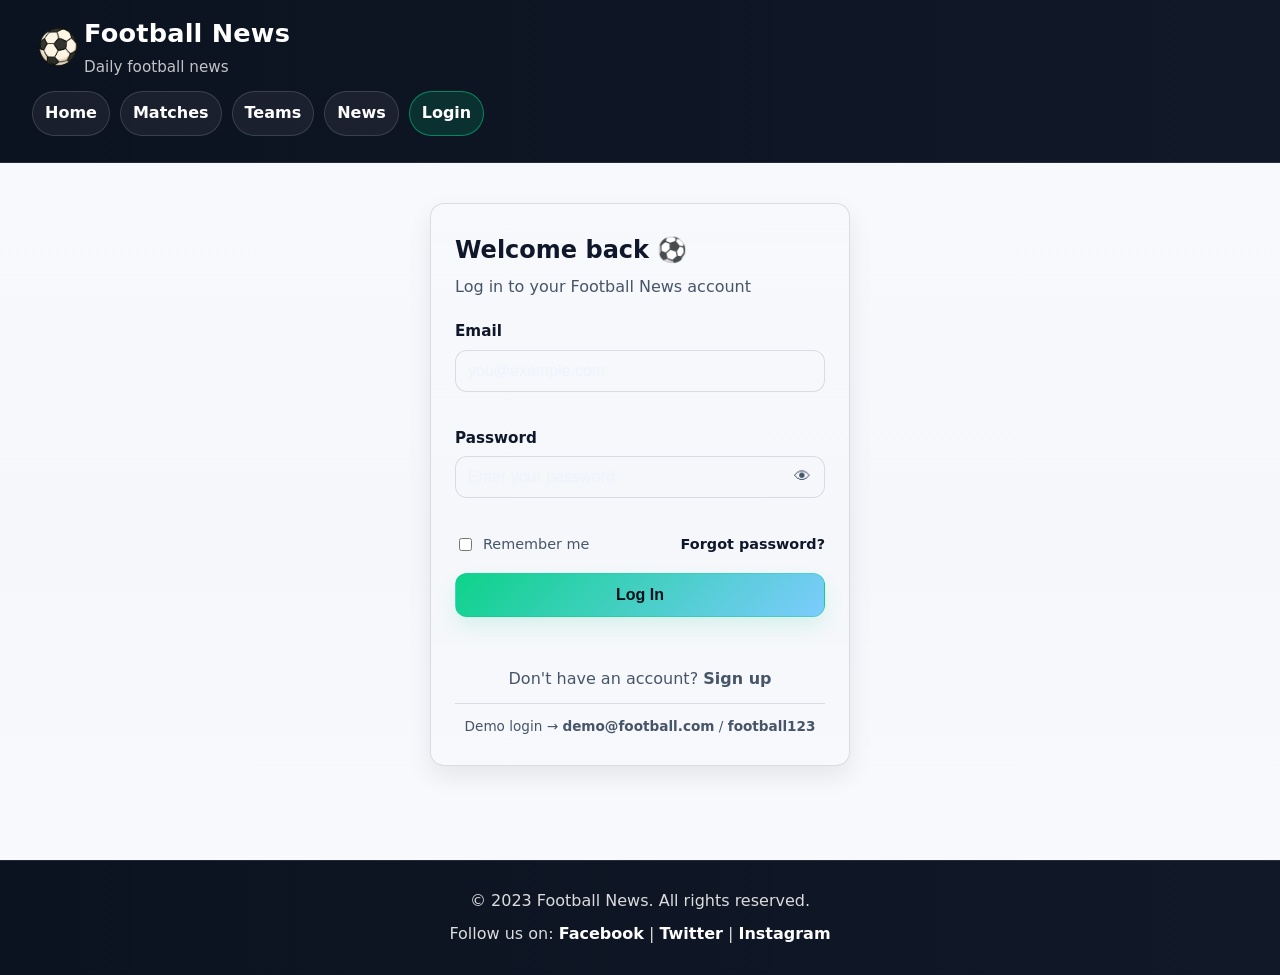
<file: Login.html>
<!doctype html>
<html lang="en">
  <head>
    <meta charset="UTF-8" />
    <meta name="viewport" content="width=device-width, initial-scale=1.0" />
    <title>Login – Football News</title>
    <link rel="stylesheet" href="style.css" />
  </head>

  <body>
    <a class="skip-link" href="#main">Skip to content</a>

    <header class="site-header mobile-nav">
      <div class="header-inner">
        <a class="brand" href="index.html" aria-label="Football News Home">
          <img class="football" src="Football.png" alt="Football News Logo" />
          <div class="brand-text">
            <h1 class="Name">Football News</h1>
            <p class="tagline">Daily football news</p>
          </div>
        </a>

        <!-- Mobile nav toggle -->
        <button
          class="nav-toggle"
          type="button"
          aria-controls="primary-nav"
          aria-expanded="false"
        >
          Menu
        </button>

        <!-- Nav Bar -->
        <nav class="nav-menu" id="primary-nav" aria-label="Primary navigation">
          <a href="index.html">Home</a>
          <a href="matches.html">Matches</a>
          <a href="teams.html">Teams</a>
          <a href="index.html#latest">News</a>
          <a href="Login.html" class="active">Login</a>
        </nav>
      </div>
    </header>

    <main id="main">
      <section class="auth-section">
        <div class="auth-card">
          <h2 class="auth-title">Welcome back ⚽</h2>
          <p class="auth-subtitle">Log in to your Football News account</p>

          <form id="login-form" novalidate>
            <div class="field">
              <label for="email">Email</label>
              <input
                type="email"
                id="email"
                name="email"
                placeholder="you@example.com"
                autocomplete="email"
                required
              />
              <small class="error-msg" id="email-error"></small>
            </div>

            <div class="field">
              <label for="password">Password</label>
              <div class="password-wrap">
                <input
                  type="password"
                  id="password"
                  name="password"
                  placeholder="Enter your password"
                  autocomplete="current-password"
                  minlength="6"
                  required
                />
                <button
                  type="button"
                  class="toggle-password"
                  aria-label="Show password"
                >
                  👁
                </button>
              </div>
              <small class="error-msg" id="password-error"></small>
            </div>

            <div class="form-row">
              <label class="checkbox">
                <input type="checkbox" id="remember" />
                Remember me
              </label>
              <a href="#" class="forgot">Forgot password?</a>
            </div>

            <button type="submit" class="btn-login">Log In</button>

            <p class="form-status" id="form-status" role="status" aria-live="polite"></p>
          </form>

          <p class="auth-switch">
            Don't have an account? <a href="#">Sign up</a>
          </p>
          <p class="demo-hint">Demo login → <b>demo@football.com</b> / <b>football123</b></p>
        </div>
      </section>
    </main>

    <footer class="site-footer">
      <p>&copy; 2023 Football News. All rights reserved.</p>
      <p>
        Follow us on:
        <a href="#">Facebook</a> |
        <a href="#">Twitter</a> |
        <a href="#">Instagram</a>
      </p>
    </footer>

    <script src="script.js"></script>
    <script src="Login.js"></script>
  </body>
</html>
</file>
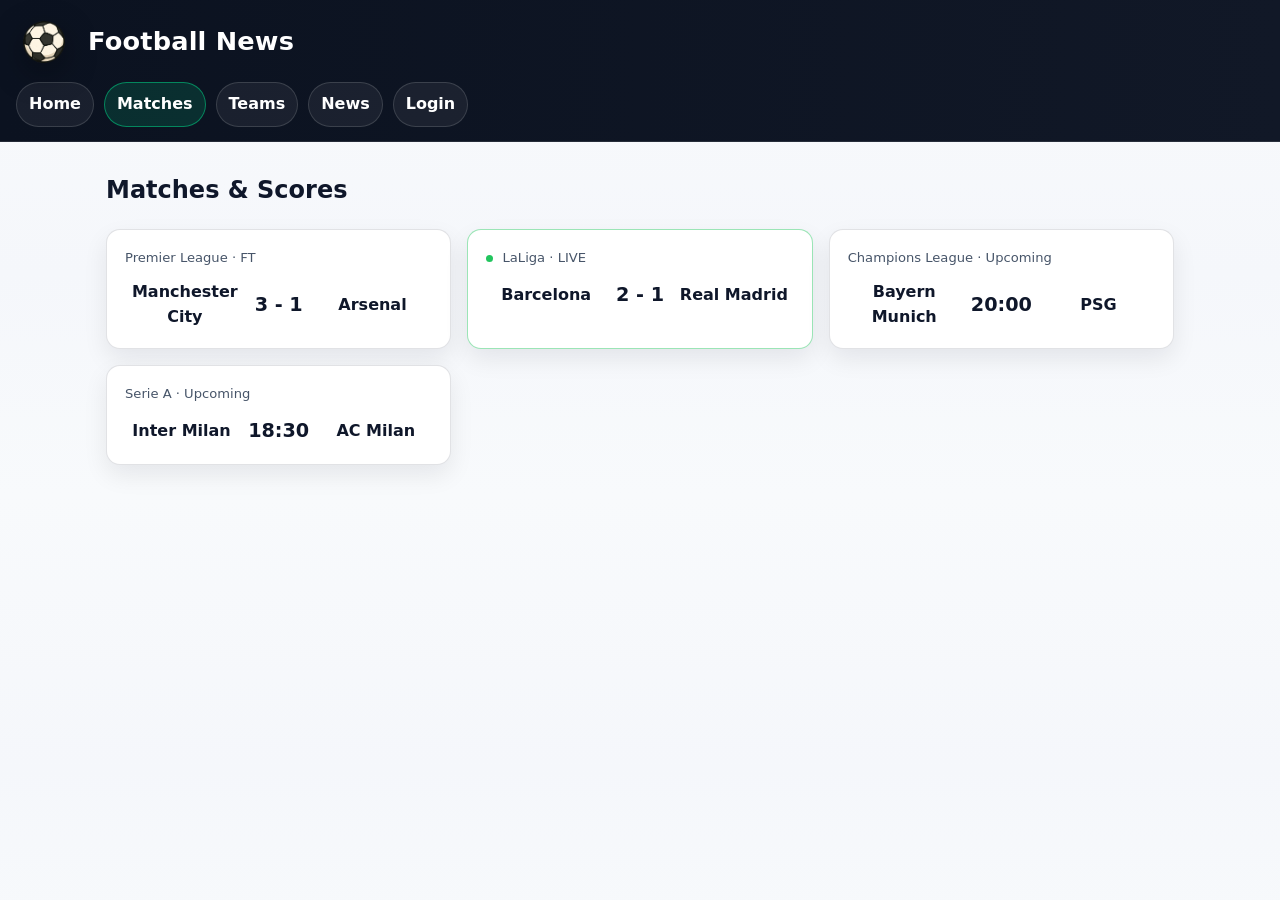
<file: matches.html>
<!DOCTYPE html>
<html lang="en"><head><meta charset="UTF-8"><meta name="viewport" content="width=device-width,initial-scale=1.0"><title>Matches - Football News</title><link rel="stylesheet" href="style.css"></head>
<body><header><img class="football" src="Football.png" alt="Football News Logo"><h1 class="Name">Football News</h1><nav class="nav-menu"><a href="index.html">Home</a><a class="active" href="matches.html">Matches</a><a href="teams.html">Teams</a><a href="index.html#latest">News</a><a href="Login.html">Login</a></nav></header>
<main class="scores-section"><h2>Matches & Scores</h2><div class="score-grid">
<article class="score-card"><div class="league">Premier League · FT</div><div class="score-teams"><span>Manchester City</span><strong class="score">3 - 1</strong><span>Arsenal</span></div></article>
<article class="score-card live"><div class="league"><span class="live-dot"></span> LaLiga · LIVE</div><div class="score-teams"><span>Barcelona</span><strong class="score">2 - 1</strong><span>Real Madrid</span></div></article>
<article class="score-card"><div class="league">Champions League · Upcoming</div><div class="score-teams"><span>Bayern Munich</span><strong class="score">20:00</strong><span>PSG</span></div></article>
<article class="score-card"><div class="league">Serie A · Upcoming</div><div class="score-teams"><span>Inter Milan</span><strong class="score">18:30</strong><span>AC Milan</span></div></article>
</div></main><script src="script.js"></script></body></html>
</file>
<file: style.css>
/* ===== Theme ===== */
:root{
  --bg: #f5f7fb;
  --surface: #ffffff;
  --text: #0f172a;
  --muted: #475569;
  --line: rgba(15, 23, 42, .12);

  --headerA: #0b1220;       /* deep navy */
  --headerB: #111827;       /* slightly lighter navy */
  --accent: #22c55e;        /* green */
  --accent2: #38bdf8;       /* sky blue (hover) */

  --radius: 14px;
  --shadow: 0 10px 24px rgba(2, 6, 23, .08);
  --max: 1100px;
}

*{ box-sizing: border-box; }

html,
body{
  max-width: 100%;
  overflow-x: hidden;
}

body{
  margin: 0;
  padding: 0;
  font-family: system-ui, -apple-system, Segoe UI, Roboto, Arial, sans-serif;
  color: var(--text);
  background: linear-gradient(180deg, #f8fafc 0%, var(--bg) 55%, #f8fafc 100%);
  line-height: 1.55;
}

a{ color: inherit; text-decoration: none; }
a:hover{ color: var(--accent2); }

:focus-visible{
  outline: 3px solid rgba(56, 189, 248, .55);
  outline-offset: 2px;
  border-radius: 10px;
}

.skip-link{
  position: absolute;
  top: 10px;
  left: -9999px;
  z-index: 1000;
  padding: 10px 14px;
  background: var(--surface);
  color: var(--text);
  border: 1px solid var(--line);
  border-radius: 8px;
  box-shadow: var(--shadow);
}

.skip-link:focus{
  left: 10px;
}

/* ===== Header layout (works with your current HTML) ===== */
header{
  width: 100%;
  padding: 14px 16px;
  background: linear-gradient(90deg, var(--headerA), var(--headerB));
  border-bottom: 1px solid rgba(255,255,255,.10);

  /* Make header responsive without absolute positioning */
  display: grid;
  grid-template-columns: auto minmax(0, 1fr) minmax(220px, auto) auto;
  grid-template-areas:
    "logo brand search actions"
    "nav  nav   nav    nav";
  align-items: center;
  gap: 12px 16px;
}

header > img.football{
  grid-area: logo;
  width: 56px;
  height: 56px;
  object-fit: contain;
  filter: drop-shadow(0 10px 16px rgba(0,0,0,.35));
}

header > div{
  grid-area: brand;
  min-width: 0;
}

.header-actions{
  grid-area: actions;
  display: flex;
  align-items: center;
  gap: 8px;
}

.site-header .header-inner{
  display: grid;
  grid-template-columns: minmax(0, 1fr) auto;
  align-items: center;
  gap: 12px;
  width: 100%;
}

.site-header .brand{
  display: flex;
  align-items: center;
  min-width: 0;
}

.site-header .nav-toggle{
  grid-column: 2;
  grid-row: 1;
}

.site-header .nav-menu{
  grid-column: 1 / -1;
  grid-row: 2;
}

.Name{
  grid-area: brand;
  margin: 0;
  color: #fff;
  font-size: clamp(1.1rem, 2vw, 1.6rem);
  letter-spacing: .2px;
}

header p{
  margin: 2px 0 0;
  color: rgba(255,255,255,.75);
  text-align: left;
  font-size: .95rem;
}

/* ===== Search (no absolute positioning) ===== */
.search-bar{
  grid-area: search;
  display: flex;
  gap: 10px;
  justify-content: end;
  align-items: center;
}

.search-bar input{
  width: min(340px, 48vw);
  padding: 10px 12px;
  border-radius: 12px;
  border: 1px solid rgba(255,255,255,.14);
  background: rgba(255,255,255,.08);
  color: #fff;
}

.search-bar input::placeholder{
  color: rgba(255,255,255,.65);
}

.search-bar button{
  padding: 10px 14px;
  border-radius: 12px;
  border: 1px solid rgba(34,197,94,.35);
  background: linear-gradient(135deg, rgba(34,197,94,.95), rgba(56,189,248,.55));
  color: #071019;
  font-weight: 700;
  cursor: pointer;
}

.search-bar button:hover{ filter: brightness(1.05); }

/* ===== Nav ===== */
.nav-menu{
  grid-area: nav;
  display: flex;
  flex-wrap: wrap;
  gap: 10px;
}

.nav-menu a{
  color: #fff;
  padding: 9px 12px;
  border-radius: 999px;
  border: 1px solid rgba(255,255,255,.14);
  background: rgba(255,255,255,.06);
  font-weight: 600;
}

.nav-menu a:hover{
  color: #fff;
  border-color: rgba(56,189,248,.45);
  background: rgba(56,189,248,.14);
}

.nav-toggle{
  display: none;
  align-items: center;
  justify-content: center;
  min-width: 44px;
  min-height: 42px;
  padding: 8px 10px;
  border: 1px solid rgba(255,255,255,.15);
  border-radius: 10px;
  background: rgba(255,255,255,.08);
  color: #fff;
  cursor: pointer;
  font-size: 1.2rem;
}

/* ===== News ticker ===== */
.news-ticker{
  width: 100%;
  overflow: hidden;
  background: linear-gradient(90deg, rgba(34,197,94,.14), rgba(56,189,248,.14));
  border-bottom: 1px solid var(--line);
  padding: 10px 16px;
  white-space: nowrap;
}

.news-content{
  display: inline-flex;
  gap: 42px;
  animation: ticker 22s linear infinite;
}

.news-ticker:hover .news-content{ animation-play-state: paused; }

@keyframes ticker{
  from { transform: translateX(100%); }
  to   { transform: translateX(-100%); }
}

/* ===== News section/cards ===== */
.news-section{
  max-width: var(--max);
  margin: 0 auto;
  padding: 34px 16px 40px;
}

.section-title{
  margin: 0 0 16px;
  font-size: clamp(1.25rem, 2.4vw, 1.8rem);
  font-family: Impact, Haettenschweiler, "Arial Narrow Bold", sans-serif;
  font-weight: 500;
  text-shadow: 0 10px 20px rgba(2, 6, 23, .12);
  color: #0f172a;
}

.news-container{
  display: grid;
  grid-template-columns: repeat(auto-fit, minmax(260px, 1fr));
  gap: 16px;
}

.news-card{
  background: var(--surface);
  border: 1px solid var(--line);
  border-radius: var(--radius);
  padding: 18px;
  box-shadow: var(--shadow);
  transition: transform .15s ease, box-shadow .15s ease, border-color .15s ease;
}

.news-card:hover{
  transform: translateY(-3px);
  border-color: rgba(34,197,94,.35);
  box-shadow: 0 16px 30px rgba(2, 6, 23, .12);
}

.news-card time{
  display: inline-block;
  font-size: .85rem;
  color: var(--muted);
  border: 1px solid var(--line);
  padding: 4px 10px;
  border-radius: 999px;
  background: #f8fafc;
  margin-bottom: 10px;
}

.news-card h3{
  margin: 0 0 10px;
  font-size: 1.05rem;
  line-height: 1.35;
}

.news-card h3 a{
  color: #0f172a;
}

.news-card h3 a:hover{
  color: #0284c7;
}

.news-card p{
  margin: 0;
  font-size: .98rem;
  color: #334155;
}

/* ===== Footer ===== */
footer{
  background: linear-gradient(90deg, var(--headerA), var(--headerB));
  color: rgba(255,255,255,.85);
  padding: 20px 16px;
  margin-top: 34px;
  text-align: center;
  border-top: 1px solid rgba(255,255,255,.10);
}

footer p{
  margin: 8px auto;
  max-width: var(--max);
}

footer a{
  color: #fff;
  font-weight: 700;
}

footer a:hover{
  color: var(--accent);
}

/* ===== Mobile ===== */
@media (max-width: 768px){
  header{
    grid-template-columns: auto 1fr;
    grid-template-areas:
      "logo brand"
      "actions actions"
      "search search"
      "nav nav";
  }

  .search-bar{
    justify-content: stretch;
  }

  .nav-toggle{
    display: inline-flex;
  }

  .mobile-nav .nav-menu{
    display: none;
  }

  .mobile-nav .nav-menu.is-open{
    display: flex;
  }

  .search-bar input{
    width: 100%;
  }

  .nav-menu a{
    flex: 1 1 auto;
    text-align: center;
  }
}

/* ===== Login page ===== */
.auth-section{
  max-width: var(--max);
  margin: 0 auto;
  padding: 40px 16px 60px;
  display: flex;
  justify-content: center;
}

.auth-card{
  width: min(420px, 100%);
  background: linear-gradient(180deg, rgba(255,255,255,.06), rgba(255,255,255,.03));
  border: 1px solid var(--line);
  border-radius: var(--radius);
  box-shadow: var(--shadow);
  padding: 28px 24px;
}

.auth-title{
  margin: 0;
  font-size: 1.5rem;
}

.auth-subtitle{
  margin: 6px 0 20px;
  color: var(--muted);
}

.field{
  margin-bottom: 16px;
}

.field label{
  display: block;
  margin-bottom: 6px;
  font-weight: 650;
  font-size: .95rem;
}

.field input{
  width: 100%;
  padding: 11px 12px;
  border-radius: 12px;
  border: 1px solid var(--line);
  background: rgba(255,255,255,.06);
  color: var(--text);
  font-size: 1rem;
}

.field input::placeholder{ color: rgba(234,240,255,.5); }

.field input:focus{
  border-color: rgba(25,167,255,.5);
}

.password-wrap{
  position: relative;
}

.password-wrap input{
  padding-right: 44px;
}

.toggle-password{
  position: absolute;
  right: 6px;
  top: 50%;
  transform: translateY(-50%);
  border: none;
  background: transparent;
  color: var(--muted);
  font-size: 1.05rem;
  cursor: pointer;
  padding: 6px 8px;
  border-radius: 8px;
}
.toggle-password:hover{ color: var(--text); }

.error-msg{
  display: block;
  min-height: 1.1em;
  margin-top: 4px;
  color: #ff6b81;
  font-size: .85rem;
}

.form-row{
  display: flex;
  align-items: center;
  justify-content: space-between;
  gap: 10px;
  margin: 4px 0 18px;
  font-size: .9rem;
}

.checkbox{
  display: inline-flex;
  align-items: center;
  gap: 8px;
  color: var(--muted);
  cursor: pointer;
}

.checkbox input{ accent-color: var(--primary); }

.forgot{ color: var(--link); font-weight: 600; }
.forgot:hover{ text-decoration: underline; }

.btn-login{
  width: 100%;
  padding: 12px;
  border-radius: 12px;
  border: 1px solid rgba(0,208,132,.35);
  background: linear-gradient(135deg, rgba(0,208,132,.95), rgba(25,167,255,.55));
  color: #06101a;
  font-weight: 800;
  font-size: 1rem;
  cursor: pointer;
  box-shadow: 0 10px 20px rgba(0,208,132,.12);
}
.btn-login:hover{ filter: brightness(1.05); }

.form-status{
  margin: 12px 0 0;
  min-height: 1.2em;
  text-align: center;
  font-weight: 650;
}
.form-status.success{ color: var(--primary); }
.form-status.error{ color: #ff6b81; }

.auth-switch{
  margin: 18px 0 0;
  text-align: center;
  color: var(--muted);
}
.auth-switch a{ color: var(--link); font-weight: 650; }

.demo-hint{
  margin: 12px 0 0;
  text-align: center;
  font-size: .85rem;
  color: var(--muted);
  border-top: 1px solid var(--line);
  padding-top: 12px;
}

/* Active nav link */
.nav-menu a.active{
  border-color: rgba(0,208,132,.55);
  background: rgba(0,208,132,.15);
}

/* Force the header logo to stay a fixed size */
.brand .football{
  width: 52px;
  height: 52px;
  max-width: 52px;
  max-height: 52px;
  object-fit: contain;
  flex: 0 0 52px;
}


/* ===== Added: Dark mode ===== */
body.dark-mode {
  --bg: #070b12;
  --surface: #101722;
  --surface-2: #172231;
  --text: #eef2f7;
  --muted: #9aa7b7;
  --line: rgba(255,255,255,.10);
  background: var(--bg);
  color: var(--text);
}

body.dark-mode .news-card,
body.dark-mode .auth-card,
body.dark-mode .score-card,
body.dark-mode .team-card,
body.dark-mode .article-page {
  background: var(--surface);
  color: var(--text);
  border-color: var(--line);
}

body.dark-mode .news-card h3 a,
body.dark-mode .news-card p,
body.dark-mode .section-title {
  color: var(--text);
}

body.dark-mode .news-card time {
  background: var(--surface-2);
  color: var(--muted);
}

.theme-toggle {
  justify-self: end;
  width: max-content;
  min-width: 44px;
  min-height: 42px;
  border: 1px solid rgba(255,255,255,.15);
  background: rgba(255,255,255,.08);
  color: #fff;
  border-radius: 10px;
  padding: 9px 11px;
  cursor: pointer;
  font-size: 1.05rem;
}

/* ===== Added: Hero ===== */
.hero {
  max-width: var(--max);
  margin: 24px auto;
  min-height: 330px;
  padding: 50px;
  border-radius: var(--radius);
  color: #fff;
  display: flex;
  align-items: end;
  background:
    linear-gradient(90deg, rgba(3,8,18,.90), rgba(3,8,18,.40)),
    url("https://images.unsplash.com/photo-1526232761682-d26e03ac148e?auto=format&fit=crop&w=1600&q=85") center/cover;
  box-shadow: var(--shadow);
}

.hero h2 {
  margin: 0 0 8px;
  font-size: clamp(2rem, 5vw, 4rem);
  line-height: 1;
}

.hero p {
  max-width: 620px;
  color: rgba(255,255,255,.82);
}

.hero-button,
.read-more {
  display: inline-block;
  color: #0284c7;
  font-weight: 750;
}

.hero-button {
  background: linear-gradient(135deg, var(--accent), var(--accent2));
  color: #071019;
  padding: 10px 15px;
  border-radius: 10px;
}

/* ===== Added: Scores ===== */
.scores-section {
  max-width: var(--max);
  margin: 0 auto;
  padding: 10px 16px 30px;
}

.score-grid {
  display: grid;
  grid-template-columns: repeat(3, 1fr);
  gap: 16px;
}

.score-card {
  background: var(--surface);
  border: 1px solid var(--line);
  border-radius: var(--radius);
  padding: 18px;
  box-shadow: var(--shadow);
}

.score-card .league {
  color: var(--muted);
  font-size: .82rem;
  margin-bottom: 12px;
}

.score-card .score-teams {
  display: grid;
  grid-template-columns: 1fr auto 1fr;
  gap: 10px;
  align-items: center;
  text-align: center;
  font-weight: 700;
}

.score-card .score {
  font-size: 1.2rem;
}

.live {
  border-color: rgba(34,197,94,.45);
}

.live-dot {
  display: inline-block;
  width: 7px;
  height: 7px;
  border-radius: 50%;
  background: #22c55e;
  margin-right: 5px;
}

/* ===== Added: News images ===== */
.news-card img.news-image {
  display: block;
  width: 100%;
  height: 190px;
  object-fit: cover;
}

.news-card .card-body {
  padding: 18px;
}

/* ===== Added: Team cards ===== */
.team-grid {
  display: grid;
  grid-template-columns: repeat(3, 1fr);
  gap: 18px;
}

.team-card {
  background: var(--surface);
  border: 1px solid var(--line);
  border-radius: var(--radius);
  overflow: hidden;
  box-shadow: var(--shadow);
}

.team-card img {
  display: block;
  width: 100%;
  height: 180px;
  object-fit: cover;
}

.team-card .card-body {
  padding: 18px;
}

/* ===== Added: Article page ===== */
.article-page {
  max-width: 850px;
  margin: 35px auto;
  padding: 25px;
  background: var(--surface);
  border: 1px solid var(--line);
  border-radius: var(--radius);
  box-shadow: var(--shadow);
}

.article-page img {
  width: 100%;
  max-height: 440px;
  object-fit: cover;
  border-radius: 12px;
  margin: 15px 0;
}

.article-page h1 {
  line-height: 1.1;
}

@media (max-width: 900px) {
  .score-grid,
  .team-grid {
    grid-template-columns: repeat(2, 1fr);
  }

  .hero {
    margin: 18px 16px;
  }
}

@media (max-width: 650px) {
  .score-grid,
  .team-grid {
    grid-template-columns: 1fr;
  }

  .hero {
    min-height: 300px;
    padding: 28px;
  }

  .news-card img.news-image {
    height: 210px;
  }

  header{
    padding: 12px;
    gap: 10px;
  }

  header > img.football{
    width: 48px;
    height: 48px;
  }

  .Name{
    font-size: 1.25rem;
  }

  .nav-menu{
    gap: 6px;
  }

  .nav-menu a{
    padding: 8px 9px;
    font-size: .9rem;
  }

  .score-card .score-teams{
    gap: 6px;
    font-size: .92rem;
  }

  .score-card .score{
    font-size: 1.05rem;
  }
}

@media (max-width: 480px) {
  .hero {
    margin: 12px;
    padding: 22px;
  }

  .article-page {
    margin: 18px 12px;
    padding: 18px;
  }
}
</file>
